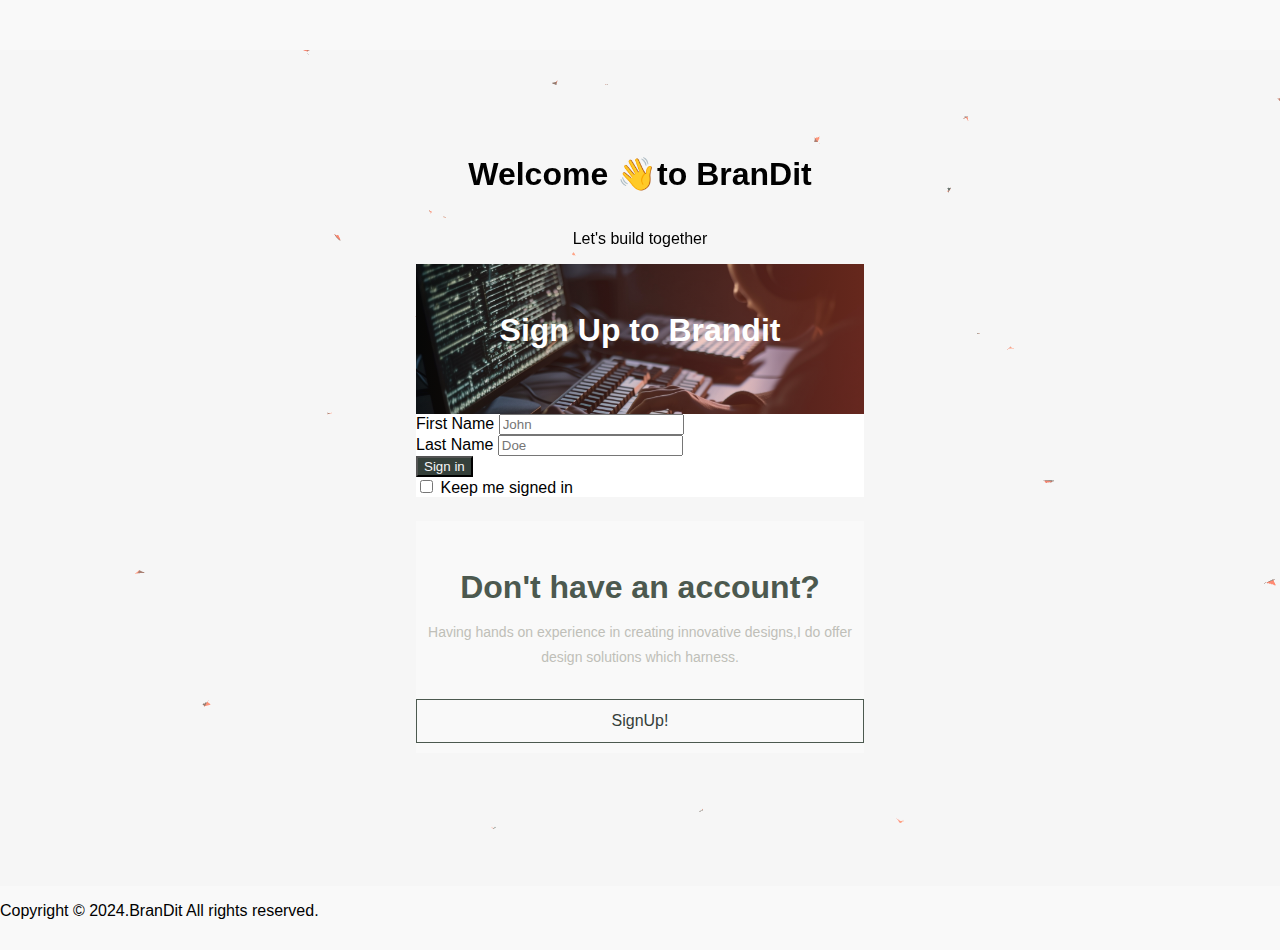
<file: login.html>
<!DOCTYPE HTML>
<html>

<head>
	<title>Sign up to Brandit</title>
	<meta name="viewport" content="width=device-width, initial-scale=1">
	<meta http-equiv="Content-Type" content="text/html; charset=utf-8" />
	<meta name="keywords" content="Easy Admin Panel Responsive web template, Bootstrap Web Templates, Flat Web Templates, Android Compatible web template, 
Smartphone Compatible web template, free webdesigns for Nokia, Samsung, LG, SonyEricsson, Motorola web design" />

	<link href="./assets/css/login.css" rel='stylesheet' type='text/css' />

	<link href="https://cdn.jsdelivr.net/npm/bootstrap@5.2.3/dist/css/bootstrap.min.css" rel="stylesheet"
		integrity="sha384-rbsA2VBKQhggwzxH7pPCaAqO46MgnOM80zW1RWuH61DGLwZJEdK2Kadq2F9CUG65" crossorigin="anonymous" />
	<link rel="stylesheet" href="./assets/fontawesome/css/fontawesome.css" />
	<link rel="stylesheet" href="./assets/fontawesome/css/brands.css" />
	<link rel="stylesheet" href="./assets/fontawesome/css/solid.css" />
	<link rel="stylesheet" href="./assets/fontawesome/css/regular.css" />

</head>

<body class="sign-in-up">
	<section class="page-wrapper">
		<h1>Welcome 👋to BranDit</h1>
		<p>Let's build together</p>
		<div class="sign-in-form mb-5">
			<div class="sign-in-top-wrapper shadow  p-4">
				<div class="sign-in-form-top">
					<p><span>Sign Up to Brandit</p>
				</div>

				<div class="signin">

					<form class="row g-3 mt-4">

						<div class="col-12">
							<label for="inputAddress" class="form-label">First Name</label>
							<input type="text" class="form-control" id="inputAddress" placeholder="John">
						</div>
						<div class="col-12">
							<label for="inputAddress" class="form-label">Last Name</label>
							<input type="text" class="form-control" id="inputAddress" placeholder="Doe">
						</div>

						<div class="d-grid">
							<button type="submit" class="btn submit-btn">Sign in</button>
						</div>

						<div class="col-12">
							<div class="form-check">
								<input class="form-check-input" type="checkbox" id="gridCheck">
								<label class="form-check-label" for="gridCheck">
									Keep me signed in
								</label>
							</div>
						</div>
					</form>
				</div>
			</div>
			<div class="new_people">
				<h4>Don't have an account?</h4>
				<p>Having hands on experience in creating innovative designs,I do offer design
					solutions which harness.</p>
				<a href="./sign-up.html">SignUp!</a>
			</div>



		</div>



	</section>

	<footer>
		<p>Copyright &copy; 2024.BranDit All rights reserved.</p>
	</footer>
	<script src="./assets/js/backgrounds/three.min.js"></script>

	<script src="./assets/js/backgrounds/vanta.birds.min.js"></script>
	<script>

		VANTA.BIRDS({
			el: ".page-wrapper",
			mouseControls: true,
			touchControls: true,
			gyroControls: false,
			minHeight: 200.00,
			minWidth: 200.00,
			scale: 1.00,
			scaleMobile: 1.00,
			backgroundColor: "#f1f1f1",
			color1: "#35403a",
			color2: "#ff6347",
			colorMode: "lerp",
			birdSize: 0.5,
			quantity: 3.00,
			backgroundAlpha: 0.38
		})
	</script>
</body>

</html>
</file>
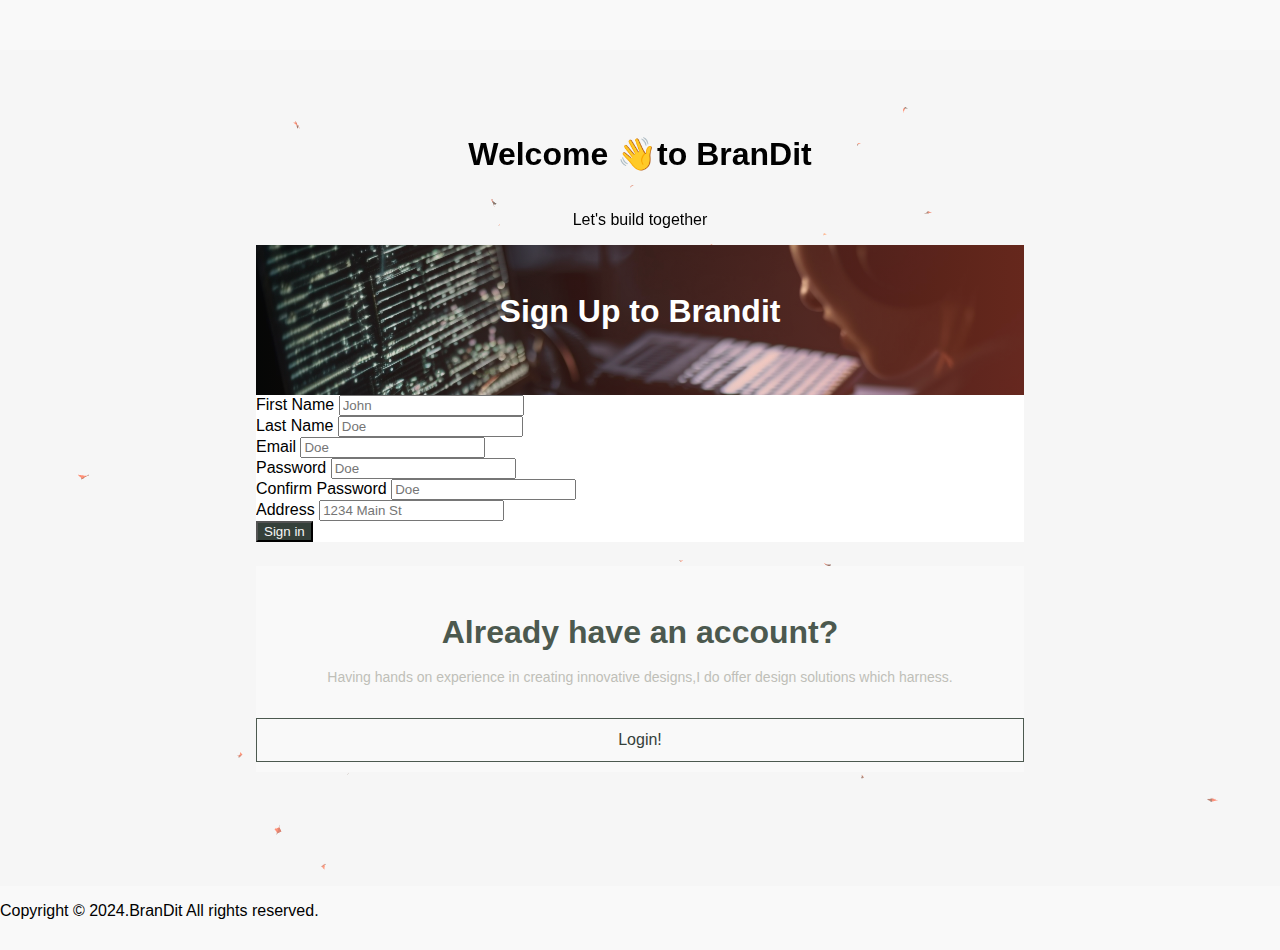
<file: sign-up.html>
<!DOCTYPE HTML>
<html>

<head>
  <title>Sign up to Brandit</title>
  <meta name="viewport" content="width=device-width, initial-scale=1">
  <meta http-equiv="Content-Type" content="text/html; charset=utf-8" />
  <meta name="keywords" content="Easy Admin Panel Responsive web template, Bootstrap Web Templates, Flat Web Templates, Android Compatible web template, 
Smartphone Compatible web template, free webdesigns for Nokia, Samsung, LG, SonyEricsson, Motorola web design" />

  <link href="./assets/css/signup.css" rel='stylesheet' type='text/css' />

  <link href="https://cdn.jsdelivr.net/npm/bootstrap@5.2.3/dist/css/bootstrap.min.css" rel="stylesheet"
    integrity="sha384-rbsA2VBKQhggwzxH7pPCaAqO46MgnOM80zW1RWuH61DGLwZJEdK2Kadq2F9CUG65" crossorigin="anonymous" />
  <link rel="stylesheet" href="./assets/fontawesome/css/fontawesome.css" />
  <link rel="stylesheet" href="./assets/fontawesome/css/brands.css" />
  <link rel="stylesheet" href="./assets/fontawesome/css/solid.css" />
  <link rel="stylesheet" href="./assets/fontawesome/css/regular.css" />

</head>

<body class="sign-in-up">
  <section class="page-wrapper">
    <h1>Welcome 👋to BranDit</h1>
    <p>Let's build together</p>
    <div class="sign-in-form">
      <div class="sign-in-top-wrapper shadow p-4">
        <div class="sign-in-form-top">
          <p><span>Sign Up to Brandit</p>
        </div>

        <div class="signin">

          <form class="row g-3 mt-4">

            <div class="col-6">
              <label for="inputAddress" class="form-label">First Name</label>
              <input type="text" class="form-control" id="inputAddress" placeholder="John">
            </div>
            <div class="col-6">
              <label for="inputAddress" class="form-label">Last Name</label>
              <input type="text" class="form-control" id="inputAddress" placeholder="Doe">
            </div>
            <div class="col-12">
              <label for="inputAddress" class="form-label">Email</label>
              <input type="email" class="form-control" id="inputAddress" placeholder="Doe">
            </div>
            <div class="col-6">
              <label for="inputAddress" class="form-label">Password</label>
              <input type="password" class="form-control" id="inputAddress" placeholder="Doe">
            </div>
            <div class="col-6">
              <label for="inputAddress" class="form-label">Confirm Password</label>
              <input type="password" class="form-control" id="inputAddress" placeholder="Doe">
            </div>
            <div class="col-12">
              <label for="inputAddress" class="form-label">Address</label>
              <input type="text" class="form-control" id="inputAddress" placeholder="1234 Main St">
            </div>

            <div class="d-grid">
              <button type="submit" class="btn submit-btn">Sign in</button>
            </div>

          </form>
        </div>
      </div>
      <div class="new_people">
        <h4>Already have an account?</h4>
        <p>Having hands on experience in creating innovative designs,I do offer design
          solutions which harness.</p>
        <a href="./login.html">Login!</a>
      </div>



    </div>



  </section>

  <footer>
    <p>Copyright &copy; 2024.BranDit All rights reserved.</p>
  </footer>

  <script src="./assets/js/backgrounds/three.min.js"></script>
  <script src="./assets/js/backgrounds/vanta.net.min.js"></script>
  <script src="./assets/js/backgrounds/vanta.waves.min.js"></script>
  <script src="./assets/js/backgrounds/vanta.birds.min.js"></script>
  <script>

    VANTA.BIRDS({
      el: ".page-wrapper",
      mouseControls: true,
      touchControls: true,
      gyroControls: false,
      minHeight: 200.00,
      minWidth: 200.00,
      scale: 1.00,
      scaleMobile: 1.00,
      backgroundColor: "#f1f1f1",
      color1: "#35403a",
      color2: "#ff6347",
      colorMode: "lerp",
      birdSize: 0.5,
      quantity: 3.00,
      backgroundAlpha: 0.38
    })
  </script>


</body>

</html>
</file>
<file: assets/css/login.css>
:root {
  --primary-color: #35403a;
  --secondary-color: #4c594f;
  --grey-brand: #bfbfb8;
  --color-white: #f6f6f6;
  --color-accent: tomato;
  --header-height: 4rem;
}

* {
  box-sizing: border-box;
}

html,
body {
  height: 100%;
  font-family: "Cabin", sans-serif;
  font-size: 100%;
  background: #f9f9f9;
  margin: 0;
  padding: 0;
}

body {
}

.page-wrapper {
  display: flex;
  justify-content: center;
  min-height: calc(100% - var(--header-height));
  align-items: center;
  flex-direction: column;
  margin-top: 50px;
}

.login-top {
  padding: 15px;
}

.login-top-left {
  float: left;
}

.login-top-right {
  float: right;
}

.login-top-right li {
  display: inline-block;
  color: #222;
}

.login-top-right li a {
  font-size: 18px;
  color: #35ab7f;
  margin: 0 10px;
}

.registration-form {
  width: 370px;
  margin: 100px auto;
}

.login-form-info p.for a {
  color: #555;
  font-weight: 300;
  font-size: 14px;
  font-style: normal;
}

.login-form-info p.for a:hover {
  text-decoration: none;
}

.new-people {
  margin: 5em 0 0;
  text-align: center;
  margin-bottom: 50px;
  background-color: #f6f6;
}

.new-people h3 {
  color: #fff;
  font-size: 1.5em;
  margin: 0;
}

.new-people p {
  color: #666;
  font-size: 14px;
  margin: 0.5em 0 3em;
}

.sub-login-right {
  float: right;
}

.sub-login-right p {
  font-size: 16px;
  color: #fff;
  margin: 0.8em 0 0;
}

.sub-login-right p a {
  color: #a88add;
  padding-left: 8px;
}

.sub-login-right p a:hover {
  color: #fff;
}

.sign-in-form {
  min-height: calc(100% - var(--header-height));
  width: 40vw;
}

.sign-in-wrapper {
  background: #f9f9f9;
}

.new_people {
  padding: 3em 0 0;
  text-align: center;
  margin-bottom: 50px;
  background-color: #f9f9f9;
  margin-top: 24px;
  padding-bottom: 10px;
}

.new_people h4 {
  font-size: 2em;
  color: var(--secondary-color);
  margin: 0;
}

.new_people p {
  color: var(--grey-brand);
  margin: 1em 0 2em;
  font-size: 14px;
  line-height: 1.8em;
}

.new_people a {
  padding: 12px 30px;
  border: 1px solid var(--secondary-color);
  color: var(--primary-color);
  text-decoration: none;
  font-size: 1em;
  display: block;
}

.new_people a:hover {
  color: var(--grey-brand);
}

.sign-in-form-top {
  display: block;
  min-height: 150px;
  padding: 3em 0 0;
  text-align: center;
  background-size: cover;
  position: relative;
  font-weight: 900;
  background-image: linear-gradient(
      to right,
      rgba(53, 64, 58, 0.1),
      rgba(255, 99, 71, 0.4)
    ),
    url(../images/background/3.jpg);
}

.sign-in-form-top p:first-of-type {
  font-weight: 900;
}

.sign-in-top-wrapper {
  background-color: #ffffff;
  position: relative;
}

.sign-in-form-top p {
  color: #fff;
  margin: 0;
  font-size: 2em;
  font-weight: 300;
  text-decoration: none;
}

button.submit-btn {
  background-color: var(--primary-color);
  color: var(--color-white);
}

button.submit-btn:hover {
  background-color: var(--secondary-color);
  color: var(--color-white);
}

@media only screen and (max-width: 700px) {
  .sign-in-form {
    width: 80vw;
  }
}

@media only screen and (min-width: 1100px) {
  .sign-in-form {
    width: 35vw;
  }
}

/* footer {
  background-color: var(--primary-color);
  height: var(--header-height);
  color: var(--color-white);
} */

.box {
  width: 60vmin;
  height: 50vmin;
  display: grid;
  place-content: center;
  color: white;
  text-shadow: 0 1px 0 #000;
  --border-angle: 0turn;
  --main-bg: conic-gradient(
    from var(--border-angle),
    #213,
    #112 5%,
    #112 60%,
    #213 95%
  );
  border: solid 5px transparent;
  border-radius: 2em;
  --gradient-border: conic-gradient(
    from var(--border-angle),
    transparent 25%,
    #08f,
    #f03 99%,
    transparent
  );
  background: var(--main-bg) padding-box, var(--gradient-border) border-box,
    var(--main-bg) border-box;
  background-position: center center;
  -webkit-animation: bg-spin 3s linear infinite;
  animation: bg-spin 3s linear infinite;
}

@-webkit-keyframes bg-spin {
  to {
    --border-angle: 1turn;
  }
}

@keyframes bg-spin {
  to {
    --border-angle: 1turn;
  }
}

.box:hover {
  -webkit-animation-play-state: paused;
  animation-play-state: paused;
}

@property --border-angle {
  syntax: "<angle>";
  inherits: true;
  initial-value: 0turn;
}
</file>
<file: assets/css/signup.css>
:root {
    --primary-color: #35403a;
    --secondary-color: #4c594f;
    --grey-brand: #bfbfb8;
    --color-white: #f6f6f6;
    --color-accent: #ff6347;
    --header-height: 4rem;
}

* {
    box-sizing: border-box;
}

html,
body {
    height: 100%;
    font-family: 'Cabin', sans-serif;
    font-size: 100%;
    background: #f9f9f9;
    margin: 0;
    padding: 0;
}

/* body {
    background-image: linear-gradient(rgba(255, 255, 255, 0.4), rgba(255, 255, 255, 0.8)), url("../images/background/1.jpg");
    background-position: left top;
    background-size: contain;
} */

.page-wrapper {

    display: flex;
    justify-content: center;
    min-height: calc(100% - var(--header-height));
    align-items: center;
    flex-direction: column;
    margin-top: 50px;
}


.login-top {
    padding: 15px;
}

.login-top-left {
    float: left;
}


.login-top-right {
    float: right;
}

.login-top-right li {
    display: inline-block;
    color: #222;
}

.login-top-right li a {
    font-size: 18px;
    color: #35AB7F;
    margin: 0 10px;
}

.registration-form {
    width: 370px;
    margin: 100px auto;
}




.login-form-info p.for a {
    color: #555;
    font-weight: 300;
    font-size: 14px;
    font-style: normal;
}

.login-form-info p.for a:hover {
    text-decoration: none;
}

.new-people {
    margin: 5em 0 0;
    text-align: center;
    margin-bottom: 50px;
}

.new-people h3 {
    color: #fff;
    font-size: 1.5em;
    margin: 0;
}

.new-people p {
    color: #666;
    font-size: 14px;
    margin: .5em 0 3em;
}



.sub-login-right {
    float: right;
}


.sub-login-right p {
    font-size: 16px;
    color: #fff;
    margin: 0.8em 0 0;
}

.sub-login-right p a {
    color: #a88add;
    padding-left: 8px;
}

.sub-login-right p a:hover {
    color: #fff;
}



.sign-in-form {
    min-height: calc(100% - var(--header-height));
    width: 60vw;
}

.sign-in-wrapper {
    background: #f9f9f9;
}

.new_people {
    padding: 3em 0 0;
    text-align: center;
    margin-bottom: 50px;
    background-color: #f9f9f9;
    margin-top: 24px;
    padding-bottom: 10px;
}

.new_people h4 {
    font-size: 2em;
    color: var(--secondary-color);
    margin: 0;
}

.new_people p {
    color: var(--grey-brand);
    margin: 1em 0 2em;
    font-size: 14px;
    line-height: 1.8em;
}

.new_people a {
    padding: 12px 30px;
    border: 1px solid var(--secondary-color);
    color: var(--primary-color);
    text-decoration: none;
    font-size: 1em;
    display: block;
}

.new_people a:hover {
    color: var(--grey-brand);
    
}

.sign-in-form-top {
    display: block;
    min-height: 150px;
    padding: 3em 0 0;
    text-align: center;
    background-size: cover;
    position: relative;
    font-weight: 900;
    background-image: linear-gradient(to right, rgba(53, 64, 58, 0.1), rgba(255, 99, 71, 0.4)), url(../images/background/3.jpg);

}

.sign-in-form-top p:first-of-type {
    font-weight: 900;
}

.sign-in-top-wrapper {
    background-color: #ffffff;
    position: relative;
}



.sign-in-form-top p {
    color: #fff;
    margin: 0;
    font-size: 2em;
    font-weight: 300;
    text-decoration: none;
}

button.submit-btn {
    background-color: var(--primary-color);
    color: var(--color-white);
}

button.submit-btn:hover {
    background-color: var(--secondary-color);
    color: var(--color-white);
}

@media only screen and (max-width: 700px) {
    .sign-in-form {
        width: 80vw;
    }
}

@media only screen and (min-width: 1100px) {
    .sign-in-form {
        width: 60vw;
    }
}

/* footer {
    background-color: var(--primary-color);
    height: var(--header-height);
    color: var(--color-white);
} */
</file>
<file: assets/fontawesome/css/brands.css>
/*!
 * Font Awesome Free 6.6.0 by @fontawesome - https://fontawesome.com
 * License - https://fontawesome.com/license/free (Icons: CC BY 4.0, Fonts: SIL OFL 1.1, Code: MIT License)
 * Copyright 2024 Fonticons, Inc.
 */
:root, :host {
  --fa-style-family-brands: 'Font Awesome 6 Brands';
  --fa-font-brands: normal 400 1em/1 'Font Awesome 6 Brands'; }

@font-face {
  font-family: 'Font Awesome 6 Brands';
  font-style: normal;
  font-weight: 400;
  font-display: block;
  src: url("../webfonts/fa-brands-400.woff2") format("woff2"), url("../webfonts/fa-brands-400.ttf") format("truetype"); }

.fab,
.fa-brands {
  font-weight: 400; }

.fa-monero:before {
  content: "\f3d0"; }

.fa-hooli:before {
  content: "\f427"; }

.fa-yelp:before {
  content: "\f1e9"; }

.fa-cc-visa:before {
  content: "\f1f0"; }

.fa-lastfm:before {
  content: "\f202"; }

.fa-shopware:before {
  content: "\f5b5"; }

.fa-creative-commons-nc:before {
  content: "\f4e8"; }

.fa-aws:before {
  content: "\f375"; }

.fa-redhat:before {
  content: "\f7bc"; }

.fa-yoast:before {
  content: "\f2b1"; }

.fa-cloudflare:before {
  content: "\e07d"; }

.fa-ups:before {
  content: "\f7e0"; }

.fa-pixiv:before {
  content: "\e640"; }

.fa-wpexplorer:before {
  content: "\f2de"; }

.fa-dyalog:before {
  content: "\f399"; }

.fa-bity:before {
  content: "\f37a"; }

.fa-stackpath:before {
  content: "\f842"; }

.fa-buysellads:before {
  content: "\f20d"; }

.fa-first-order:before {
  content: "\f2b0"; }

.fa-modx:before {
  content: "\f285"; }

.fa-guilded:before {
  content: "\e07e"; }

.fa-vnv:before {
  content: "\f40b"; }

.fa-square-js:before {
  content: "\f3b9"; }

.fa-js-square:before {
  content: "\f3b9"; }

.fa-microsoft:before {
  content: "\f3ca"; }

.fa-qq:before {
  content: "\f1d6"; }

.fa-orcid:before {
  content: "\f8d2"; }

.fa-java:before {
  content: "\f4e4"; }

.fa-invision:before {
  content: "\f7b0"; }

.fa-creative-commons-pd-alt:before {
  content: "\f4ed"; }

.fa-centercode:before {
  content: "\f380"; }

.fa-glide-g:before {
  content: "\f2a6"; }

.fa-drupal:before {
  content: "\f1a9"; }

.fa-jxl:before {
  content: "\e67b"; }

.fa-dart-lang:before {
  content: "\e693"; }

.fa-hire-a-helper:before {
  content: "\f3b0"; }

.fa-creative-commons-by:before {
  content: "\f4e7"; }

.fa-unity:before {
  content: "\e049"; }

.fa-whmcs:before {
  content: "\f40d"; }

.fa-rocketchat:before {
  content: "\f3e8"; }

.fa-vk:before {
  content: "\f189"; }

.fa-untappd:before {
  content: "\f405"; }

.fa-mailchimp:before {
  content: "\f59e"; }

.fa-css3-alt:before {
  content: "\f38b"; }

.fa-square-reddit:before {
  content: "\f1a2"; }

.fa-reddit-square:before {
  content: "\f1a2"; }

.fa-vimeo-v:before {
  content: "\f27d"; }

.fa-contao:before {
  content: "\f26d"; }

.fa-square-font-awesome:before {
  content: "\e5ad"; }

.fa-deskpro:before {
  content: "\f38f"; }

.fa-brave:before {
  content: "\e63c"; }

.fa-sistrix:before {
  content: "\f3ee"; }

.fa-square-instagram:before {
  content: "\e055"; }

.fa-instagram-square:before {
  content: "\e055"; }

.fa-battle-net:before {
  content: "\f835"; }

.fa-the-red-yeti:before {
  content: "\f69d"; }

.fa-square-hacker-news:before {
  content: "\f3af"; }

.fa-hacker-news-square:before {
  content: "\f3af"; }

.fa-edge:before {
  content: "\f282"; }

.fa-threads:before {
  content: "\e618"; }

.fa-napster:before {
  content: "\f3d2"; }

.fa-square-snapchat:before {
  content: "\f2ad"; }

.fa-snapchat-square:before {
  content: "\f2ad"; }

.fa-google-plus-g:before {
  content: "\f0d5"; }

.fa-artstation:before {
  content: "\f77a"; }

.fa-markdown:before {
  content: "\f60f"; }

.fa-sourcetree:before {
  content: "\f7d3"; }

.fa-google-plus:before {
  content: "\f2b3"; }

.fa-diaspora:before {
  content: "\f791"; }

.fa-foursquare:before {
  content: "\f180"; }

.fa-stack-overflow:before {
  content: "\f16c"; }

.fa-github-alt:before {
  content: "\f113"; }

.fa-phoenix-squadron:before {
  content: "\f511"; }

.fa-pagelines:before {
  content: "\f18c"; }

.fa-algolia:before {
  content: "\f36c"; }

.fa-red-river:before {
  content: "\f3e3"; }

.fa-creative-commons-sa:before {
  content: "\f4ef"; }

.fa-safari:before {
  content: "\f267"; }

.fa-google:before {
  content: "\f1a0"; }

.fa-square-font-awesome-stroke:before {
  content: "\f35c"; }

.fa-font-awesome-alt:before {
  content: "\f35c"; }

.fa-atlassian:before {
  content: "\f77b"; }

.fa-linkedin-in:before {
  content: "\f0e1"; }

.fa-digital-ocean:before {
  content: "\f391"; }

.fa-nimblr:before {
  content: "\f5a8"; }

.fa-chromecast:before {
  content: "\f838"; }

.fa-evernote:before {
  content: "\f839"; }

.fa-hacker-news:before {
  content: "\f1d4"; }

.fa-creative-commons-sampling:before {
  content: "\f4f0"; }

.fa-adversal:before {
  content: "\f36a"; }

.fa-creative-commons:before {
  content: "\f25e"; }

.fa-watchman-monitoring:before {
  content: "\e087"; }

.fa-fonticons:before {
  content: "\f280"; }

.fa-weixin:before {
  content: "\f1d7"; }

.fa-shirtsinbulk:before {
  content: "\f214"; }

.fa-codepen:before {
  content: "\f1cb"; }

.fa-git-alt:before {
  content: "\f841"; }

.fa-lyft:before {
  content: "\f3c3"; }

.fa-rev:before {
  content: "\f5b2"; }

.fa-windows:before {
  content: "\f17a"; }

.fa-wizards-of-the-coast:before {
  content: "\f730"; }

.fa-square-viadeo:before {
  content: "\f2aa"; }

.fa-viadeo-square:before {
  content: "\f2aa"; }

.fa-meetup:before {
  content: "\f2e0"; }

.fa-centos:before {
  content: "\f789"; }

.fa-adn:before {
  content: "\f170"; }

.fa-cloudsmith:before {
  content: "\f384"; }

.fa-opensuse:before {
  content: "\e62b"; }

.fa-pied-piper-alt:before {
  content: "\f1a8"; }

.fa-square-dribbble:before {
  content: "\f397"; }

.fa-dribbble-square:before {
  content: "\f397"; }

.fa-codiepie:before {
  content: "\f284"; }

.fa-node:before {
  content: "\f419"; }

.fa-mix:before {
  content: "\f3cb"; }

.fa-steam:before {
  content: "\f1b6"; }

.fa-cc-apple-pay:before {
  content: "\f416"; }

.fa-scribd:before {
  content: "\f28a"; }

.fa-debian:before {
  content: "\e60b"; }

.fa-openid:before {
  content: "\f19b"; }

.fa-instalod:before {
  content: "\e081"; }

.fa-expeditedssl:before {
  content: "\f23e"; }

.fa-sellcast:before {
  content: "\f2da"; }

.fa-square-twitter:before {
  content: "\f081"; }

.fa-twitter-square:before {
  content: "\f081"; }

.fa-r-project:before {
  content: "\f4f7"; }

.fa-delicious:before {
  content: "\f1a5"; }

.fa-freebsd:before {
  content: "\f3a4"; }

.fa-vuejs:before {
  content: "\f41f"; }

.fa-accusoft:before {
  content: "\f369"; }

.fa-ioxhost:before {
  content: "\f208"; }

.fa-fonticons-fi:before {
  content: "\f3a2"; }

.fa-app-store:before {
  content: "\f36f"; }

.fa-cc-mastercard:before {
  content: "\f1f1"; }

.fa-itunes-note:before {
  content: "\f3b5"; }

.fa-golang:before {
  content: "\e40f"; }

.fa-kickstarter:before {
  content: "\f3bb"; }

.fa-square-kickstarter:before {
  content: "\f3bb"; }

.fa-grav:before {
  content: "\f2d6"; }

.fa-weibo:before {
  content: "\f18a"; }

.fa-uncharted:before {
  content: "\e084"; }

.fa-firstdraft:before {
  content: "\f3a1"; }

.fa-square-youtube:before {
  content: "\f431"; }

.fa-youtube-square:before {
  content: "\f431"; }

.fa-wikipedia-w:before {
  content: "\f266"; }

.fa-wpressr:before {
  content: "\f3e4"; }

.fa-rendact:before {
  content: "\f3e4"; }

.fa-angellist:before {
  content: "\f209"; }

.fa-galactic-republic:before {
  content: "\f50c"; }

.fa-nfc-directional:before {
  content: "\e530"; }

.fa-skype:before {
  content: "\f17e"; }

.fa-joget:before {
  content: "\f3b7"; }

.fa-fedora:before {
  content: "\f798"; }

.fa-stripe-s:before {
  content: "\f42a"; }

.fa-meta:before {
  content: "\e49b"; }

.fa-laravel:before {
  content: "\f3bd"; }

.fa-hotjar:before {
  content: "\f3b1"; }

.fa-bluetooth-b:before {
  content: "\f294"; }

.fa-square-letterboxd:before {
  content: "\e62e"; }

.fa-sticker-mule:before {
  content: "\f3f7"; }

.fa-creative-commons-zero:before {
  content: "\f4f3"; }

.fa-hips:before {
  content: "\f452"; }

.fa-behance:before {
  content: "\f1b4"; }

.fa-reddit:before {
  content: "\f1a1"; }

.fa-discord:before {
  content: "\f392"; }

.fa-chrome:before {
  content: "\f268"; }

.fa-app-store-ios:before {
  content: "\f370"; }

.fa-cc-discover:before {
  content: "\f1f2"; }

.fa-wpbeginner:before {
  content: "\f297"; }

.fa-confluence:before {
  content: "\f78d"; }

.fa-shoelace:before {
  content: "\e60c"; }

.fa-mdb:before {
  content: "\f8ca"; }

.fa-dochub:before {
  content: "\f394"; }

.fa-accessible-icon:before {
  content: "\f368"; }

.fa-ebay:before {
  content: "\f4f4"; }

.fa-amazon:before {
  content: "\f270"; }

.fa-unsplash:before {
  content: "\e07c"; }

.fa-yarn:before {
  content: "\f7e3"; }

.fa-square-steam:before {
  content: "\f1b7"; }

.fa-steam-square:before {
  content: "\f1b7"; }

.fa-500px:before {
  content: "\f26e"; }

.fa-square-vimeo:before {
  content: "\f194"; }

.fa-vimeo-square:before {
  content: "\f194"; }

.fa-asymmetrik:before {
  content: "\f372"; }

.fa-font-awesome:before {
  content: "\f2b4"; }

.fa-font-awesome-flag:before {
  content: "\f2b4"; }

.fa-font-awesome-logo-full:before {
  content: "\f2b4"; }

.fa-gratipay:before {
  content: "\f184"; }

.fa-apple:before {
  content: "\f179"; }

.fa-hive:before {
  content: "\e07f"; }

.fa-gitkraken:before {
  content: "\f3a6"; }

.fa-keybase:before {
  content: "\f4f5"; }

.fa-apple-pay:before {
  content: "\f415"; }

.fa-padlet:before {
  content: "\e4a0"; }

.fa-amazon-pay:before {
  content: "\f42c"; }

.fa-square-github:before {
  content: "\f092"; }

.fa-github-square:before {
  content: "\f092"; }

.fa-stumbleupon:before {
  content: "\f1a4"; }

.fa-fedex:before {
  content: "\f797"; }

.fa-phoenix-framework:before {
  content: "\f3dc"; }

.fa-shopify:before {
  content: "\e057"; }

.fa-neos:before {
  content: "\f612"; }

.fa-square-threads:before {
  content: "\e619"; }

.fa-hackerrank:before {
  content: "\f5f7"; }

.fa-researchgate:before {
  content: "\f4f8"; }

.fa-swift:before {
  content: "\f8e1"; }

.fa-angular:before {
  content: "\f420"; }

.fa-speakap:before {
  content: "\f3f3"; }

.fa-angrycreative:before {
  content: "\f36e"; }

.fa-y-combinator:before {
  content: "\f23b"; }

.fa-empire:before {
  content: "\f1d1"; }

.fa-envira:before {
  content: "\f299"; }

.fa-google-scholar:before {
  content: "\e63b"; }

.fa-square-gitlab:before {
  content: "\e5ae"; }

.fa-gitlab-square:before {
  content: "\e5ae"; }

.fa-studiovinari:before {
  content: "\f3f8"; }

.fa-pied-piper:before {
  content: "\f2ae"; }

.fa-wordpress:before {
  content: "\f19a"; }

.fa-product-hunt:before {
  content: "\f288"; }

.fa-firefox:before {
  content: "\f269"; }

.fa-linode:before {
  content: "\f2b8"; }

.fa-goodreads:before {
  content: "\f3a8"; }

.fa-square-odnoklassniki:before {
  content: "\f264"; }

.fa-odnoklassniki-square:before {
  content: "\f264"; }

.fa-jsfiddle:before {
  content: "\f1cc"; }

.fa-sith:before {
  content: "\f512"; }

.fa-themeisle:before {
  content: "\f2b2"; }

.fa-page4:before {
  content: "\f3d7"; }

.fa-hashnode:before {
  content: "\e499"; }

.fa-react:before {
  content: "\f41b"; }

.fa-cc-paypal:before {
  content: "\f1f4"; }

.fa-squarespace:before {
  content: "\f5be"; }

.fa-cc-stripe:before {
  content: "\f1f5"; }

.fa-creative-commons-share:before {
  content: "\f4f2"; }

.fa-bitcoin:before {
  content: "\f379"; }

.fa-keycdn:before {
  content: "\f3ba"; }

.fa-opera:before {
  content: "\f26a"; }

.fa-itch-io:before {
  content: "\f83a"; }

.fa-umbraco:before {
  content: "\f8e8"; }

.fa-galactic-senate:before {
  content: "\f50d"; }

.fa-ubuntu:before {
  content: "\f7df"; }

.fa-draft2digital:before {
  content: "\f396"; }

.fa-stripe:before {
  content: "\f429"; }

.fa-houzz:before {
  content: "\f27c"; }

.fa-gg:before {
  content: "\f260"; }

.fa-dhl:before {
  content: "\f790"; }

.fa-square-pinterest:before {
  content: "\f0d3"; }

.fa-pinterest-square:before {
  content: "\f0d3"; }

.fa-xing:before {
  content: "\f168"; }

.fa-blackberry:before {
  content: "\f37b"; }

.fa-creative-commons-pd:before {
  content: "\f4ec"; }

.fa-playstation:before {
  content: "\f3df"; }

.fa-quinscape:before {
  content: "\f459"; }

.fa-less:before {
  content: "\f41d"; }

.fa-blogger-b:before {
  content: "\f37d"; }

.fa-opencart:before {
  content: "\f23d"; }

.fa-vine:before {
  content: "\f1ca"; }

.fa-signal-messenger:before {
  content: "\e663"; }

.fa-paypal:before {
  content: "\f1ed"; }

.fa-gitlab:before {
  content: "\f296"; }

.fa-typo3:before {
  content: "\f42b"; }

.fa-reddit-alien:before {
  content: "\f281"; }

.fa-yahoo:before {
  content: "\f19e"; }

.fa-dailymotion:before {
  content: "\e052"; }

.fa-affiliatetheme:before {
  content: "\f36b"; }

.fa-pied-piper-pp:before {
  content: "\f1a7"; }

.fa-bootstrap:before {
  content: "\f836"; }

.fa-odnoklassniki:before {
  content: "\f263"; }

.fa-nfc-symbol:before {
  content: "\e531"; }

.fa-mintbit:before {
  content: "\e62f"; }

.fa-ethereum:before {
  content: "\f42e"; }

.fa-speaker-deck:before {
  content: "\f83c"; }

.fa-creative-commons-nc-eu:before {
  content: "\f4e9"; }

.fa-patreon:before {
  content: "\f3d9"; }

.fa-avianex:before {
  content: "\f374"; }

.fa-ello:before {
  content: "\f5f1"; }

.fa-gofore:before {
  content: "\f3a7"; }

.fa-bimobject:before {
  content: "\f378"; }

.fa-brave-reverse:before {
  content: "\e63d"; }

.fa-facebook-f:before {
  content: "\f39e"; }

.fa-square-google-plus:before {
  content: "\f0d4"; }

.fa-google-plus-square:before {
  content: "\f0d4"; }

.fa-web-awesome:before {
  content: "\e682"; }

.fa-mandalorian:before {
  content: "\f50f"; }

.fa-first-order-alt:before {
  content: "\f50a"; }

.fa-osi:before {
  content: "\f41a"; }

.fa-google-wallet:before {
  content: "\f1ee"; }

.fa-d-and-d-beyond:before {
  content: "\f6ca"; }

.fa-periscope:before {
  content: "\f3da"; }

.fa-fulcrum:before {
  content: "\f50b"; }

.fa-cloudscale:before {
  content: "\f383"; }

.fa-forumbee:before {
  content: "\f211"; }

.fa-mizuni:before {
  content: "\f3cc"; }

.fa-schlix:before {
  content: "\f3ea"; }

.fa-square-xing:before {
  content: "\f169"; }

.fa-xing-square:before {
  content: "\f169"; }

.fa-bandcamp:before {
  content: "\f2d5"; }

.fa-wpforms:before {
  content: "\f298"; }

.fa-cloudversify:before {
  content: "\f385"; }

.fa-usps:before {
  content: "\f7e1"; }

.fa-megaport:before {
  content: "\f5a3"; }

.fa-magento:before {
  content: "\f3c4"; }

.fa-spotify:before {
  content: "\f1bc"; }

.fa-optin-monster:before {
  content: "\f23c"; }

.fa-fly:before {
  content: "\f417"; }

.fa-aviato:before {
  content: "\f421"; }

.fa-itunes:before {
  content: "\f3b4"; }

.fa-cuttlefish:before {
  content: "\f38c"; }

.fa-blogger:before {
  content: "\f37c"; }

.fa-flickr:before {
  content: "\f16e"; }

.fa-viber:before {
  content: "\f409"; }

.fa-soundcloud:before {
  content: "\f1be"; }

.fa-digg:before {
  content: "\f1a6"; }

.fa-tencent-weibo:before {
  content: "\f1d5"; }

.fa-letterboxd:before {
  content: "\e62d"; }

.fa-symfony:before {
  content: "\f83d"; }

.fa-maxcdn:before {
  content: "\f136"; }

.fa-etsy:before {
  content: "\f2d7"; }

.fa-facebook-messenger:before {
  content: "\f39f"; }

.fa-audible:before {
  content: "\f373"; }

.fa-think-peaks:before {
  content: "\f731"; }

.fa-bilibili:before {
  content: "\e3d9"; }

.fa-erlang:before {
  content: "\f39d"; }

.fa-x-twitter:before {
  content: "\e61b"; }

.fa-cotton-bureau:before {
  content: "\f89e"; }

.fa-dashcube:before {
  content: "\f210"; }

.fa-42-group:before {
  content: "\e080"; }

.fa-innosoft:before {
  content: "\e080"; }

.fa-stack-exchange:before {
  content: "\f18d"; }

.fa-elementor:before {
  content: "\f430"; }

.fa-square-pied-piper:before {
  content: "\e01e"; }

.fa-pied-piper-square:before {
  content: "\e01e"; }

.fa-creative-commons-nd:before {
  content: "\f4eb"; }

.fa-palfed:before {
  content: "\f3d8"; }

.fa-superpowers:before {
  content: "\f2dd"; }

.fa-resolving:before {
  content: "\f3e7"; }

.fa-xbox:before {
  content: "\f412"; }

.fa-square-web-awesome-stroke:before {
  content: "\e684"; }

.fa-searchengin:before {
  content: "\f3eb"; }

.fa-tiktok:before {
  content: "\e07b"; }

.fa-square-facebook:before {
  content: "\f082"; }

.fa-facebook-square:before {
  content: "\f082"; }

.fa-renren:before {
  content: "\f18b"; }

.fa-linux:before {
  content: "\f17c"; }

.fa-glide:before {
  content: "\f2a5"; }

.fa-linkedin:before {
  content: "\f08c"; }

.fa-hubspot:before {
  content: "\f3b2"; }

.fa-deploydog:before {
  content: "\f38e"; }

.fa-twitch:before {
  content: "\f1e8"; }

.fa-flutter:before {
  content: "\e694"; }

.fa-ravelry:before {
  content: "\f2d9"; }

.fa-mixer:before {
  content: "\e056"; }

.fa-square-lastfm:before {
  content: "\f203"; }

.fa-lastfm-square:before {
  content: "\f203"; }

.fa-vimeo:before {
  content: "\f40a"; }

.fa-mendeley:before {
  content: "\f7b3"; }

.fa-uniregistry:before {
  content: "\f404"; }

.fa-figma:before {
  content: "\f799"; }

.fa-creative-commons-remix:before {
  content: "\f4ee"; }

.fa-cc-amazon-pay:before {
  content: "\f42d"; }

.fa-dropbox:before {
  content: "\f16b"; }

.fa-instagram:before {
  content: "\f16d"; }

.fa-cmplid:before {
  content: "\e360"; }

.fa-upwork:before {
  content: "\e641"; }

.fa-facebook:before {
  content: "\f09a"; }

.fa-gripfire:before {
  content: "\f3ac"; }

.fa-jedi-order:before {
  content: "\f50e"; }

.fa-uikit:before {
  content: "\f403"; }

.fa-fort-awesome-alt:before {
  content: "\f3a3"; }

.fa-phabricator:before {
  content: "\f3db"; }

.fa-ussunnah:before {
  content: "\f407"; }

.fa-earlybirds:before {
  content: "\f39a"; }

.fa-trade-federation:before {
  content: "\f513"; }

.fa-autoprefixer:before {
  content: "\f41c"; }

.fa-whatsapp:before {
  content: "\f232"; }

.fa-square-upwork:before {
  content: "\e67c"; }

.fa-slideshare:before {
  content: "\f1e7"; }

.fa-google-play:before {
  content: "\f3ab"; }

.fa-viadeo:before {
  content: "\f2a9"; }

.fa-line:before {
  content: "\f3c0"; }

.fa-google-drive:before {
  content: "\f3aa"; }

.fa-servicestack:before {
  content: "\f3ec"; }

.fa-simplybuilt:before {
  content: "\f215"; }

.fa-bitbucket:before {
  content: "\f171"; }

.fa-imdb:before {
  content: "\f2d8"; }

.fa-deezer:before {
  content: "\e077"; }

.fa-raspberry-pi:before {
  content: "\f7bb"; }

.fa-jira:before {
  content: "\f7b1"; }

.fa-docker:before {
  content: "\f395"; }

.fa-screenpal:before {
  content: "\e570"; }

.fa-bluetooth:before {
  content: "\f293"; }

.fa-gitter:before {
  content: "\f426"; }

.fa-d-and-d:before {
  content: "\f38d"; }

.fa-microblog:before {
  content: "\e01a"; }

.fa-cc-diners-club:before {
  content: "\f24c"; }

.fa-gg-circle:before {
  content: "\f261"; }

.fa-pied-piper-hat:before {
  content: "\f4e5"; }

.fa-kickstarter-k:before {
  content: "\f3bc"; }

.fa-yandex:before {
  content: "\f413"; }

.fa-readme:before {
  content: "\f4d5"; }

.fa-html5:before {
  content: "\f13b"; }

.fa-sellsy:before {
  content: "\f213"; }

.fa-square-web-awesome:before {
  content: "\e683"; }

.fa-sass:before {
  content: "\f41e"; }

.fa-wirsindhandwerk:before {
  content: "\e2d0"; }

.fa-wsh:before {
  content: "\e2d0"; }

.fa-buromobelexperte:before {
  content: "\f37f"; }

.fa-salesforce:before {
  content: "\f83b"; }

.fa-octopus-deploy:before {
  content: "\e082"; }

.fa-medapps:before {
  content: "\f3c6"; }

.fa-ns8:before {
  content: "\f3d5"; }

.fa-pinterest-p:before {
  content: "\f231"; }

.fa-apper:before {
  content: "\f371"; }

.fa-fort-awesome:before {
  content: "\f286"; }

.fa-waze:before {
  content: "\f83f"; }

.fa-bluesky:before {
  content: "\e671"; }

.fa-cc-jcb:before {
  content: "\f24b"; }

.fa-snapchat:before {
  content: "\f2ab"; }

.fa-snapchat-ghost:before {
  content: "\f2ab"; }

.fa-fantasy-flight-games:before {
  content: "\f6dc"; }

.fa-rust:before {
  content: "\e07a"; }

.fa-wix:before {
  content: "\f5cf"; }

.fa-square-behance:before {
  content: "\f1b5"; }

.fa-behance-square:before {
  content: "\f1b5"; }

.fa-supple:before {
  content: "\f3f9"; }

.fa-webflow:before {
  content: "\e65c"; }

.fa-rebel:before {
  content: "\f1d0"; }

.fa-css3:before {
  content: "\f13c"; }

.fa-staylinked:before {
  content: "\f3f5"; }

.fa-kaggle:before {
  content: "\f5fa"; }

.fa-space-awesome:before {
  content: "\e5ac"; }

.fa-deviantart:before {
  content: "\f1bd"; }

.fa-cpanel:before {
  content: "\f388"; }

.fa-goodreads-g:before {
  content: "\f3a9"; }

.fa-square-git:before {
  content: "\f1d2"; }

.fa-git-square:before {
  content: "\f1d2"; }

.fa-square-tumblr:before {
  content: "\f174"; }

.fa-tumblr-square:before {
  content: "\f174"; }

.fa-trello:before {
  content: "\f181"; }

.fa-creative-commons-nc-jp:before {
  content: "\f4ea"; }

.fa-get-pocket:before {
  content: "\f265"; }

.fa-perbyte:before {
  content: "\e083"; }

.fa-grunt:before {
  content: "\f3ad"; }

.fa-weebly:before {
  content: "\f5cc"; }

.fa-connectdevelop:before {
  content: "\f20e"; }

.fa-leanpub:before {
  content: "\f212"; }

.fa-black-tie:before {
  content: "\f27e"; }

.fa-themeco:before {
  content: "\f5c6"; }

.fa-python:before {
  content: "\f3e2"; }

.fa-android:before {
  content: "\f17b"; }

.fa-bots:before {
  content: "\e340"; }

.fa-free-code-camp:before {
  content: "\f2c5"; }

.fa-hornbill:before {
  content: "\f592"; }

.fa-js:before {
  content: "\f3b8"; }

.fa-ideal:before {
  content: "\e013"; }

.fa-git:before {
  content: "\f1d3"; }

.fa-dev:before {
  content: "\f6cc"; }

.fa-sketch:before {
  content: "\f7c6"; }

.fa-yandex-international:before {
  content: "\f414"; }

.fa-cc-amex:before {
  content: "\f1f3"; }

.fa-uber:before {
  content: "\f402"; }

.fa-github:before {
  content: "\f09b"; }

.fa-php:before {
  content: "\f457"; }

.fa-alipay:before {
  content: "\f642"; }

.fa-youtube:before {
  content: "\f167"; }

.fa-skyatlas:before {
  content: "\f216"; }

.fa-firefox-browser:before {
  content: "\e007"; }

.fa-replyd:before {
  content: "\f3e6"; }

.fa-suse:before {
  content: "\f7d6"; }

.fa-jenkins:before {
  content: "\f3b6"; }

.fa-twitter:before {
  content: "\f099"; }

.fa-rockrms:before {
  content: "\f3e9"; }

.fa-pinterest:before {
  content: "\f0d2"; }

.fa-buffer:before {
  content: "\f837"; }

.fa-npm:before {
  content: "\f3d4"; }

.fa-yammer:before {
  content: "\f840"; }

.fa-btc:before {
  content: "\f15a"; }

.fa-dribbble:before {
  content: "\f17d"; }

.fa-stumbleupon-circle:before {
  content: "\f1a3"; }

.fa-internet-explorer:before {
  content: "\f26b"; }

.fa-stubber:before {
  content: "\e5c7"; }

.fa-telegram:before {
  content: "\f2c6"; }

.fa-telegram-plane:before {
  content: "\f2c6"; }

.fa-old-republic:before {
  content: "\f510"; }

.fa-odysee:before {
  content: "\e5c6"; }

.fa-square-whatsapp:before {
  content: "\f40c"; }

.fa-whatsapp-square:before {
  content: "\f40c"; }

.fa-node-js:before {
  content: "\f3d3"; }

.fa-edge-legacy:before {
  content: "\e078"; }

.fa-slack:before {
  content: "\f198"; }

.fa-slack-hash:before {
  content: "\f198"; }

.fa-medrt:before {
  content: "\f3c8"; }

.fa-usb:before {
  content: "\f287"; }

.fa-tumblr:before {
  content: "\f173"; }

.fa-vaadin:before {
  content: "\f408"; }

.fa-quora:before {
  content: "\f2c4"; }

.fa-square-x-twitter:before {
  content: "\e61a"; }

.fa-reacteurope:before {
  content: "\f75d"; }

.fa-medium:before {
  content: "\f23a"; }

.fa-medium-m:before {
  content: "\f23a"; }

.fa-amilia:before {
  content: "\f36d"; }

.fa-mixcloud:before {
  content: "\f289"; }

.fa-flipboard:before {
  content: "\f44d"; }

.fa-viacoin:before {
  content: "\f237"; }

.fa-critical-role:before {
  content: "\f6c9"; }

.fa-sitrox:before {
  content: "\e44a"; }

.fa-discourse:before {
  content: "\f393"; }

.fa-joomla:before {
  content: "\f1aa"; }

.fa-mastodon:before {
  content: "\f4f6"; }

.fa-airbnb:before {
  content: "\f834"; }

.fa-wolf-pack-battalion:before {
  content: "\f514"; }

.fa-buy-n-large:before {
  content: "\f8a6"; }

.fa-gulp:before {
  content: "\f3ae"; }

.fa-creative-commons-sampling-plus:before {
  content: "\f4f1"; }

.fa-strava:before {
  content: "\f428"; }

.fa-ember:before {
  content: "\f423"; }

.fa-canadian-maple-leaf:before {
  content: "\f785"; }

.fa-teamspeak:before {
  content: "\f4f9"; }

.fa-pushed:before {
  content: "\f3e1"; }

.fa-wordpress-simple:before {
  content: "\f411"; }

.fa-nutritionix:before {
  content: "\f3d6"; }

.fa-wodu:before {
  content: "\e088"; }

.fa-google-pay:before {
  content: "\e079"; }

.fa-intercom:before {
  content: "\f7af"; }

.fa-zhihu:before {
  content: "\f63f"; }

.fa-korvue:before {
  content: "\f42f"; }

.fa-pix:before {
  content: "\e43a"; }

.fa-steam-symbol:before {
  content: "\f3f6"; }
</file>
<file: assets/fontawesome/css/solid.css>
/*!
 * Font Awesome Free 6.6.0 by @fontawesome - https://fontawesome.com
 * License - https://fontawesome.com/license/free (Icons: CC BY 4.0, Fonts: SIL OFL 1.1, Code: MIT License)
 * Copyright 2024 Fonticons, Inc.
 */
:root, :host {
  --fa-style-family-classic: 'Font Awesome 6 Free';
  --fa-font-solid: normal 900 1em/1 'Font Awesome 6 Free'; }

@font-face {
  font-family: 'Font Awesome 6 Free';
  font-style: normal;
  font-weight: 900;
  font-display: block;
  src: url("../webfonts/fa-solid-900.woff2") format("woff2"), url("../webfonts/fa-solid-900.ttf") format("truetype"); }

.fas,
.fa-solid {
  font-weight: 900; }
</file>
<file: assets/fontawesome/css/regular.css>
/*!
 * Font Awesome Free 6.6.0 by @fontawesome - https://fontawesome.com
 * License - https://fontawesome.com/license/free (Icons: CC BY 4.0, Fonts: SIL OFL 1.1, Code: MIT License)
 * Copyright 2024 Fonticons, Inc.
 */
:root, :host {
  --fa-style-family-classic: 'Font Awesome 6 Free';
  --fa-font-regular: normal 400 1em/1 'Font Awesome 6 Free'; }

@font-face {
  font-family: 'Font Awesome 6 Free';
  font-style: normal;
  font-weight: 400;
  font-display: block;
  src: url("../webfonts/fa-regular-400.woff2") format("woff2"), url("../webfonts/fa-regular-400.ttf") format("truetype"); }

.far,
.fa-regular {
  font-weight: 400; }
</file>
